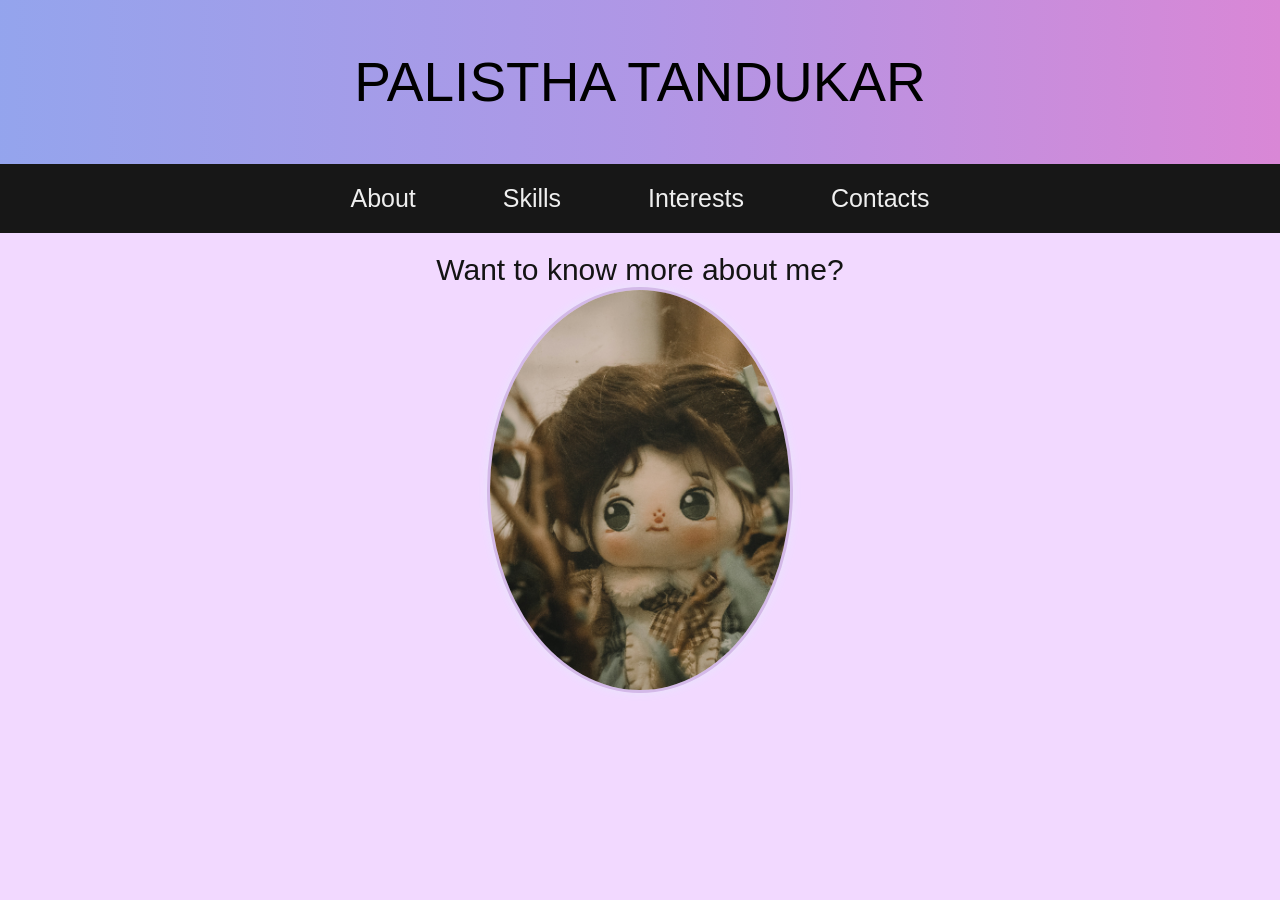
<file: portfolio/index.html>
<!DOCTYPE html>
<html>
    <head>
        <title>PALISTHA TANDUKAR</title>
        <link rel="stylesheet" href="styles/styles.css" />
    </head>

    <body>
        <div id="banner">
            <section>
                PALISTHA TANDUKAR
            </section>
        </div>
            <div id="navigation">
                <a href="about.html">About</a> 
                <a href="skills.html">Skills</a>
                <a href="interests.html">Interests</a>
                <a href="contacts.html">Contacts</a>
            </div>
        <div id="body-content">Want to know more about me? </div>
        <img src="avatar.jpg" class="avatar"/>
    </body>
</html>
</file>
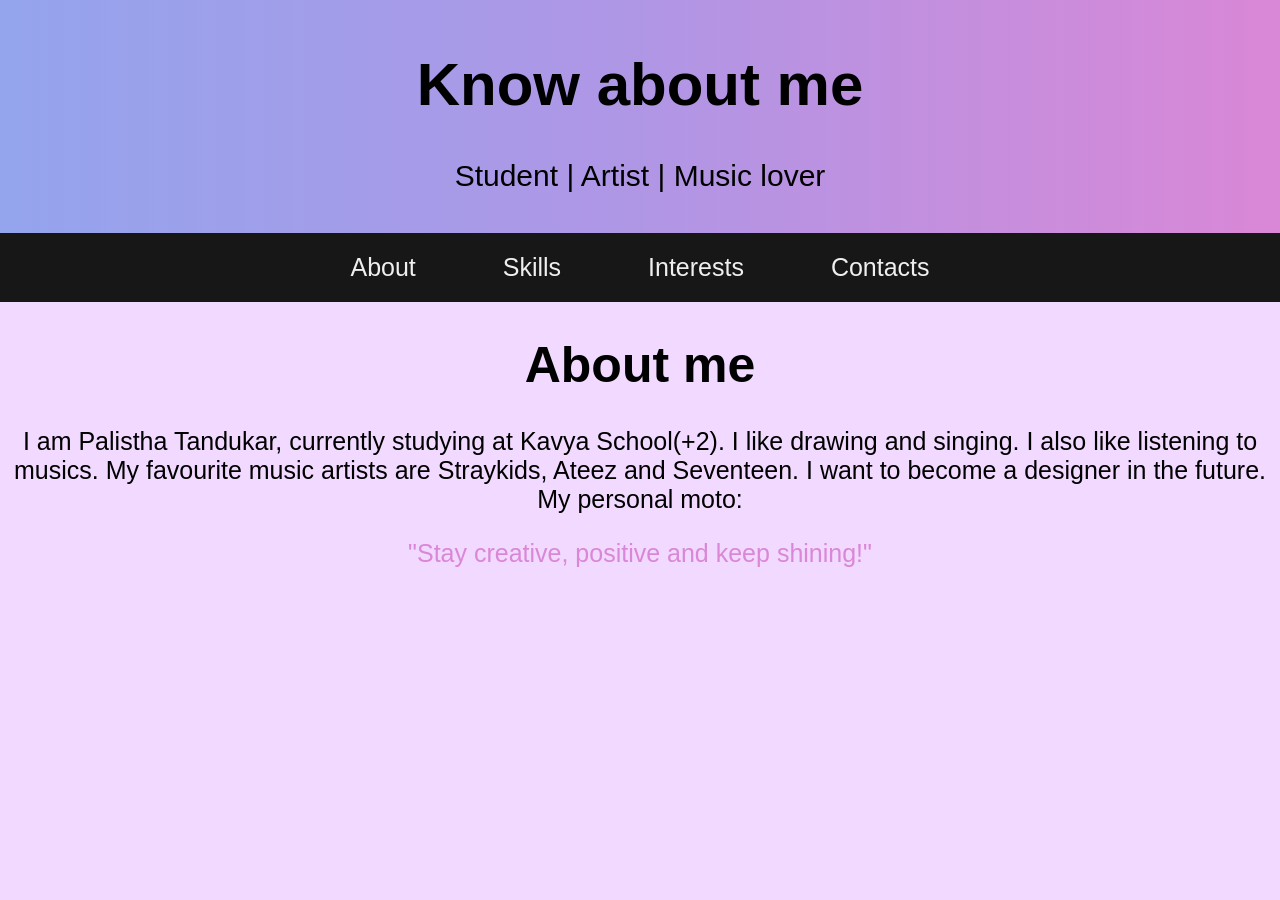
<file: portfolio/about.html>
<html>
    <head>
        <title>About me</title>
        <link rel="stylesheet" href="styles/styles.css" />
    </head>
    <body>
        <div id="banner1">
            <h1>Know about me</h1>
            <p>Student | Artist | Music lover</p>
        </div>
        <div id="navigation">
            <a href="about.html">About</a> 
            <a href="skills.html">Skills</a>
            <a href="interests.html">Interests</a>
            <a href="contacts.html">Contacts</a>
        </div>
        <div id="introduction">
            <h1>About me</h1>
            <p>I am Palistha Tandukar, currently studying at Kavya School(+2). I like drawing and singing. 
                I also like listening to musics. My favourite music artists are Straykids, Ateez and Seventeen. I want to become a designer in the future.
                My personal moto:
            </p>
            <div id="moto">"Stay creative, positive and keep shining!"</div>
        </div>
    </body>
</html>
</file>
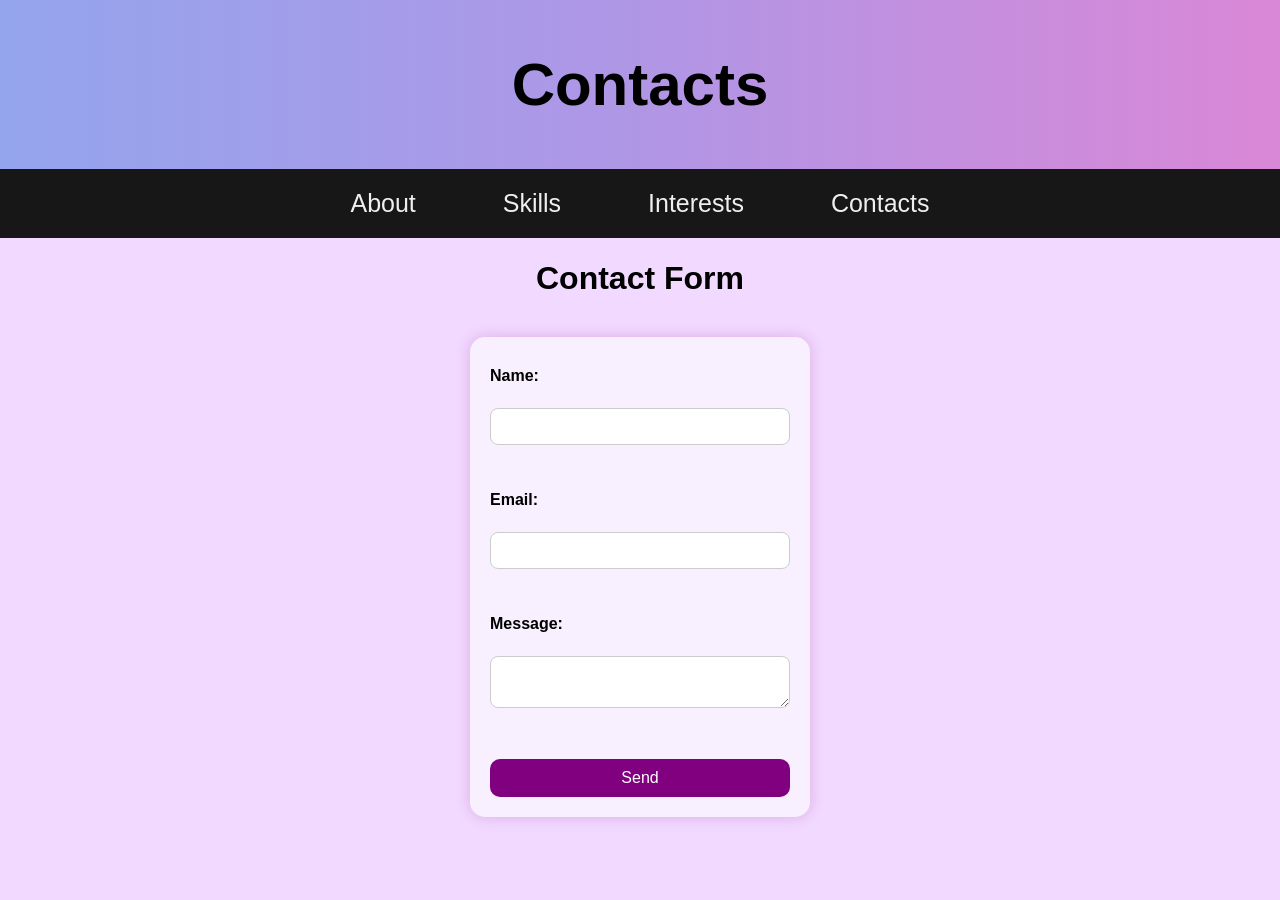
<file: portfolio/contacts.html>
<html>
    <head>
        <title>Contacts</title>
        <link rel="stylesheet" href="styles/styles.css" />
    </head>
    <body>
        <div id="banner1">
            <h1>Contacts</h1>
        </div>
        <div id="navigation">
            <a href="about.html">About</a> 
            <a href="skills.html">Skills</a>
            <a href="interests.html">Interests</a>
            <a href="contacts.html">Contacts</a>
        </div>
        <div id="contacts">
            <h1>Contact Form</h1>
        </div>
        <div id="form">
        <form class="contact-form">
            <label>Name:</label><br>
            <input type="text"><br><br>
            <label>Email:</label><br>
            <input type="email"><br><br>
            <label>Message:</label><br>
            <textarea></textarea><br><br> 
            <button type="submit">Send</button>
           </form> 
        </div>
    </body>
</html>
</file>
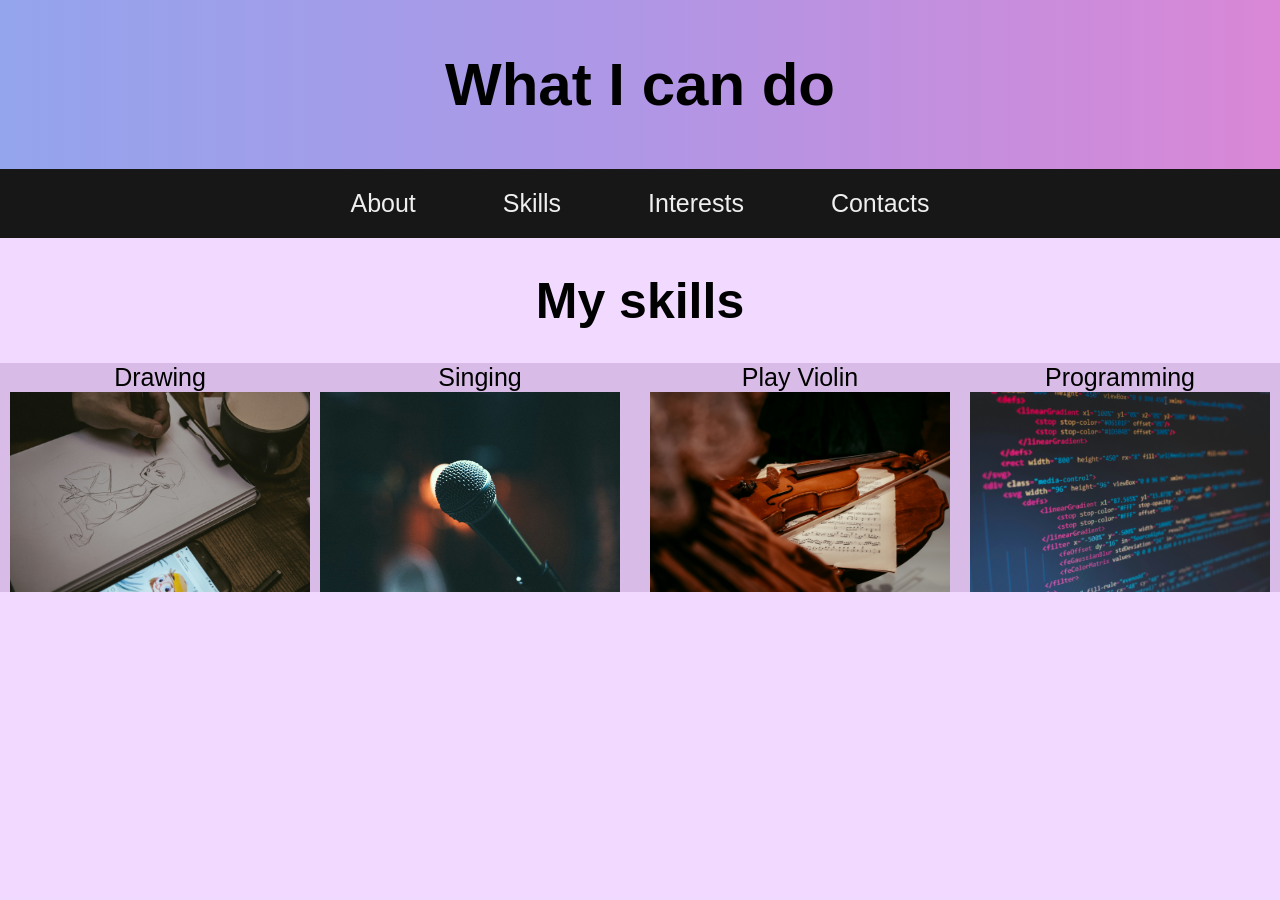
<file: portfolio/skills.html>
<html>
    <head>
        <title>Skills</title>
        <link rel="stylesheet" href="styles/styles.css" />
    </head>
    <body>
        <div id="banner1">
            <h1>What I can do</h1>
        </div>
        <div id="navigation">
            <a href="about.html">About</a> 
            <a href="skills.html">Skills</a>
            <a href="interests.html">Interests</a>
            <a href="contacts.html">Contacts</a>
        </div>
        <div id="skills">
            <h1>My skills</h1>
            <div id="drawing">
                <div>Drawing</div>
                <div id="art">
                    <img src="art.jpg" class="skills"/>
                </div>
            </div>
            <div id="singing">
                <div>Singing</div>
                <div id="sing">
                    <img src="sing.jpg"class="skills"/>
                </div>
            </div>
            <div id="violin">
                <div>Play Violin</div>
                    <img src="violin.jpg" class="skills"/>
            </div>
            <div id="programming">
                <div>Programming</div>
                    <img src="programming.jpg" class="skills"/>
            </div>
        </div>
    </body>
</html>
</file>
<file: portfolio/styles/styles.css>
body{
    background:rgb(242, 217, 255);
    margin: 0%;
    font-family:'Franklin Gothic Medium', 'Arial Narrow', Arial, sans-serif ;
}

#banner{
    background: linear-gradient(to right,  hwb(229 58% 7%), hwb(259 59% 10%), #d987d6);
    padding: 50px;
    font-size: 55px;
    text-align: center;
}
#navigation{
    background-color: rgb(23, 23, 23);
    padding: 20px;
    color: rgb(255, 255, 255);
    text-align: center;
    font-size: 25px;
}

#navigation a{color:#efefef; text-decoration: none; padding: 40px;}
#navigation a:hover{color: hsl(225, 83%, 84%);}
#body-content{
    text-align: center;
    font-size: 30px;
    font-family: Impact, Haettenschweiler, 'Arial Narrow Bold', sans-serif;
    padding-top: 20px;
    color: rgb(20, 20, 20);
}

#moto {
    font-family: Impact, Haettenschweiler, 'Arial Narrow Bold', sans-serif;
    color: #d987d6;
}
#introduction {
    text-align: center;
    font-size: 25px;
}
#banner1 {
    background: linear-gradient(to right,  hwb(229 58% 7%), hwb(259 59% 10%), #d987d6);
    padding: 10px;
    font-size: 30px;
    text-align: center;
}
#skills {
    text-align: center;
    font-size: 25px;
}
.skills {
    width:300px;
}

#drawing, #singing, #violin, #programming{float:left; width:25%; background:hsl(279, 47%, 82%);}


.clrfloat{float:clear;}
.avatar {
    width: 300px;
    text-align: center;
    border-radius: 50%;
    border: 3px solid rgb(211, 185, 232);
    box-shadow: 0 0 10px lavender;
    margin-left: auto;
    margin-right: auto;
    display: block;
}
#interests {
    text-align: center;
    font-size: 25px;
}
.interests {
    width: 300px;
}
#draw, #sing, #game, #drama{float:left; width:25%; background:hsl(279, 47%, 82%);}
.clrfloat{float:clear;}
#contacts {
    text-align: center;
}
.contact-form {
    width: 300px;
    margin: auto;
    max-width: 500px;
    margin: 40px auto;
    padding: 20px;
    background: #f9f0ff;
    border-radius: 15px;
    box-shadow: 0 0 15px rgba(128, 0, 128, 0.2);
    text-align: center;
}

.contact-form h2 {
    color: purple;
    margin-bottom: 20px;
}

.contact-form {
    display: flex;
    flex-direction: column;
    text-align: left;
}

.contact-form label {
    margin-top: 10px;
    font-weight: bold;
}

.contact-form input,
.contact-form textarea {
    padding: 10px;
    margin-top: 5px;
    border: 1px solid #ccc;
    border-radius: 8px;
    outline: none;
}

.contact-form input:focus,
.contact-form textarea:focus {
    border-color: purple;
    box-shadow: 0 0 5px lavender;
}

.contact-form button {
    margin-top: 15px;
    padding: 10px;
    border: none;
    background: purple;
    color: white;
    border-radius: 10px;
    cursor: pointer;
    font-size: 16px;
}

.contact-form button:hover {
    background: #a020f0;
}
</file>
